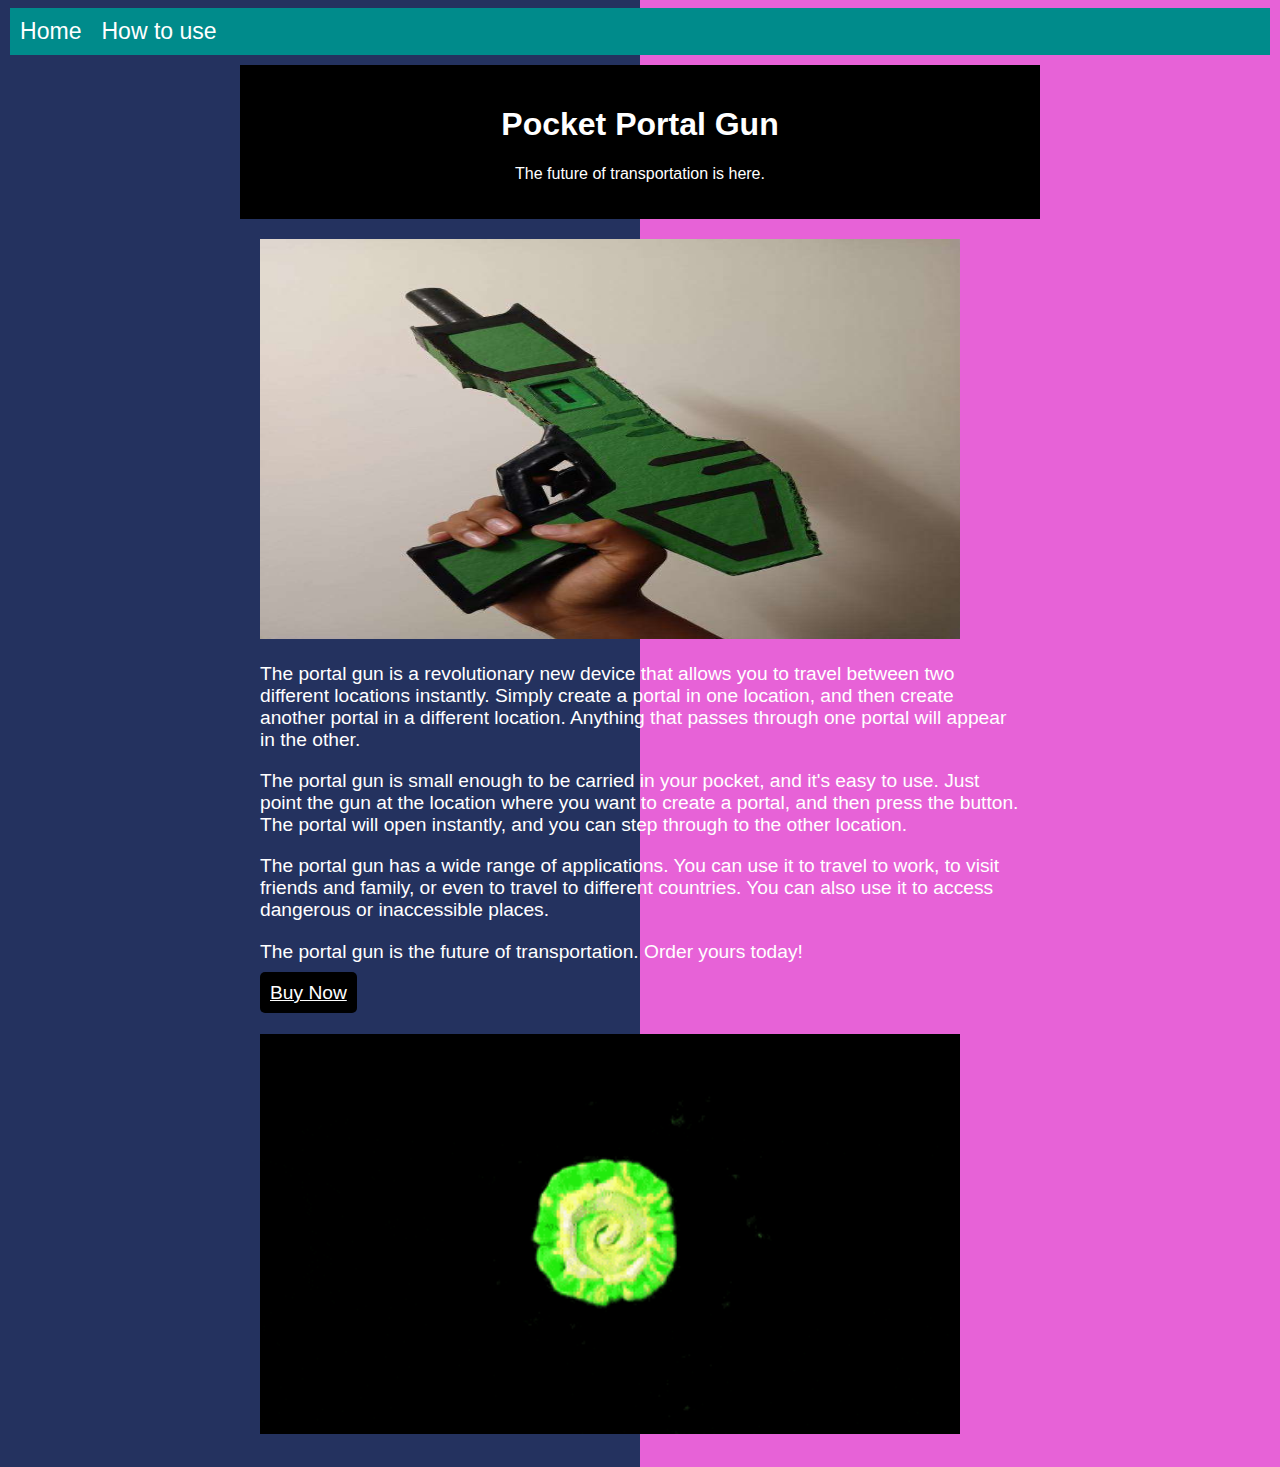
<file: index.html>
<!DOCTYPE html>
<html>
<head>
  <link rel="stylesheet" href="e1.css">
<title>Pocket Portal Gun</title>
</head>
<body>
  <div class="qqq"></div>
    <nav>
            <div class="navbar">
                <a class="home-1" href="index.html">Home</a></li>
                <a class="use-3" href="howto1.html">How to use</a></li>
            </div>
    </nav>
<div class="container">
  <div class="header">
    <h1>Pocket Portal Gun</h1>
    <p>The future of transportation is here.</p>
  </div>
  <div class="content">
    <img class="img-1" src="IMG_20230724_075041_157.jpg" alt="Pocket Portal Gun">
    <p>The  portal gun is a revolutionary new device that allows you to travel between two different locations instantly. Simply create a portal in one location, and then create another portal in a different location. Anything that passes through one portal will appear in the other.</p>
    <p>The  portal gun is small enough to be carried in your pocket, and it's easy to use. Just point the gun at the location where you want to create a portal, and then press the button. The portal will open instantly, and you can step through to the other location.</p>
    <p>The portal gun has a wide range of applications. You can use it to travel to work, to visit friends and family, or even to travel to different countries. You can also use it to access dangerous or inaccessible places.</p>
    <p>The  portal gun is the future of transportation. Order yours today!</p>
    <a href="#" class="button">Buy Now</a>
    <img class="img-10" src="AmusedCreativeHornet-max-1mb.gif" alt="Pocket Portal Gun">
  </div>
</div>
</body>
</html>
</file>
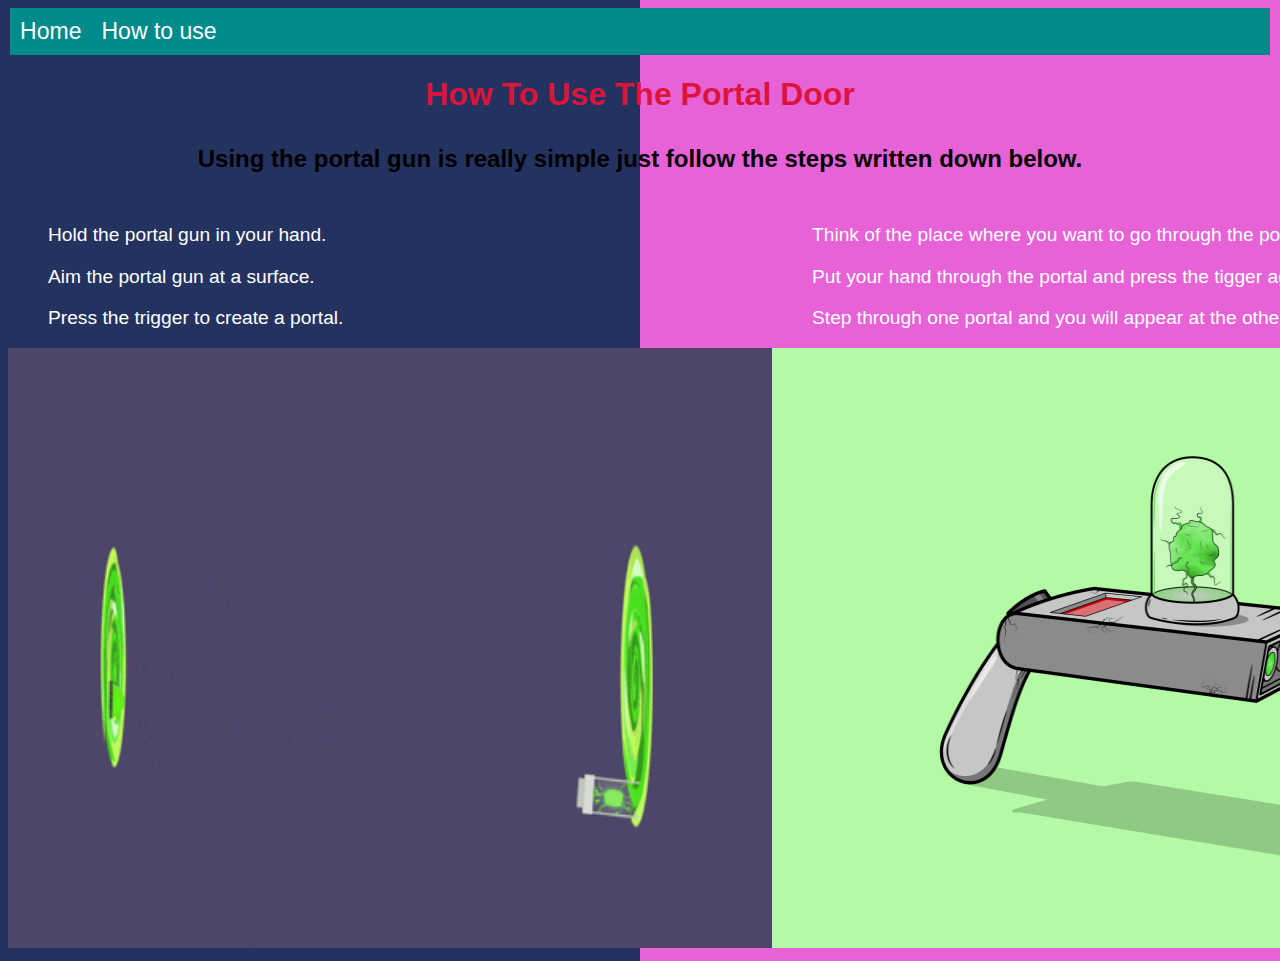
<file: howto1.html>
<!DOCTYPE html>
<html>

<head>
    <link rel="stylesheet" href="howto1.css">
    <title>Pocket Portal Gun</title>
</head>

<body>
    <div class="qqq"></div>
    <nav>
            <div class="navbar">
                <a class="home-1" href="index.html">Home</a></li>
                <a class="use-3" href="howto1.html">How to use</a></li>
            </div>
    </nav>
    <div class="">
        <div class="hpw">
            <h1>
                How To Use The Portal Door
            </h1>
        </div>
        <h4 class="head">
            Using the portal gun is really simple just follow the steps written down below.
        </h4>
        <div class="use-wrapper">
            <div class="uses">
                <ol> Hold the portal gun in your hand.</ol>
                <ol>Aim the portal gun at a surface.</ol>
                <ol>Press the trigger to create a portal.</ol>
    <img class="img-1" src="portalgungif.gif" alt="Pocket Portal Gun">

            </div>
            <div class="uses">
                <ol>Think of the place where you want to go through the portal.</ol>
                <ol>Put your hand through the portal and press the tigger again</ol>
                <ol>Step through one portal and you will appear at the other portal.</ol>
                <img class="img-1" src="drbl_pop_r_m_portal-gun.png" alt="pocket portal gun">
            </div>
        </div>
    </div>
</body>

</html>
</file>
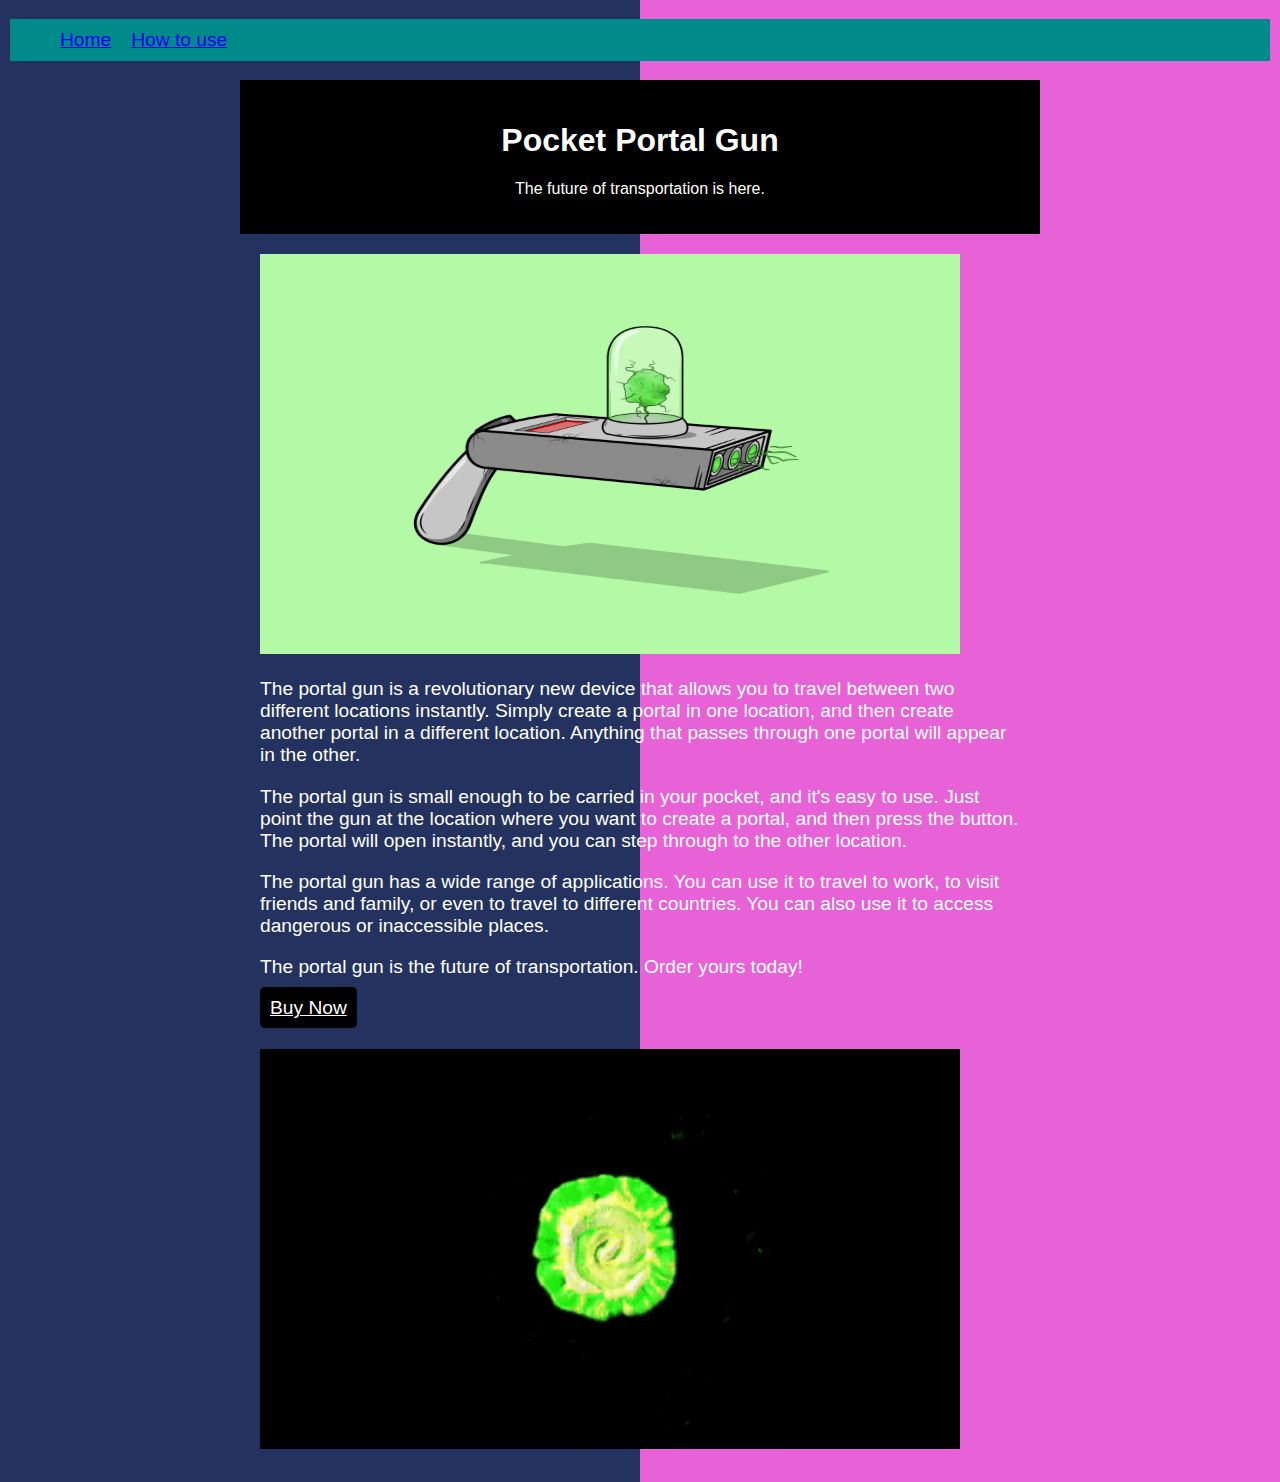
<file: portal gun.html>
<!DOCTYPE html>
<html>
<head>
  <link rel="stylesheet" href="e1.css">
<title>Pocket Portal Gun</title>
</head>
<body>
  <div class="qqq"></div>
  <nav>
    <ul>
      <div class="navbar" >
        <a href="portal gun.html">Home</a></li>
      <a href="howto1.html">How to use</a></li>
      </div>
    </ul>
  </nav>
<div class="container">
  <div class="header">
    <h1>Pocket Portal Gun</h1>
    <p>The future of transportation is here.</p>
  </div>
  <div class="content">
    <img class="img-1" src="drbl_pop_r_m_portal-gun.png" alt="Pocket Portal Gun">
    <p>The  portal gun is a revolutionary new device that allows you to travel between two different locations instantly. Simply create a portal in one location, and then create another portal in a different location. Anything that passes through one portal will appear in the other.</p>
    <p>The  portal gun is small enough to be carried in your pocket, and it's easy to use. Just point the gun at the location where you want to create a portal, and then press the button. The portal will open instantly, and you can step through to the other location.</p>
    <p>The portal gun has a wide range of applications. You can use it to travel to work, to visit friends and family, or even to travel to different countries. You can also use it to access dangerous or inaccessible places.</p>
    <p>The  portal gun is the future of transportation. Order yours today!</p>
    <a href="#" class="button">Buy Now</a>
    <img class="img-10" src="AmusedCreativeHornet-max-1mb.gif" alt="Pocket Portal Gun">
  </div>
</div>
</body>
</html>
</file>
<file: e1.css>
nav {
  margin: 2px;
  font-size: larger;
  text-align: center;
  background-color: darkcyan;
  color: chocolate;
}
.navbar{
  color: greenyellow;
}

body {
    background: linear-gradient(
      to right,
      #24325FFF 0%,
      #24325FFF 50%,
      #E762D7FF 50%,
      #E762D7FF 100%
    );
    font-family: sans-serif;

  }
  .para-1{
    font-size: x-large;
    color: brown;
  }
  
  .container {
    margin: 0 auto;
    width: 800px;
  }
  
  .header {
    margin-top: 10px;
    background-color: #000;
    color: #fff;
    padding: 20px;
    text-align: center;
  }
  
  .content {
    padding: 20px;
    font-family:Verdana, Geneva, Tahoma, sans-serif;
    font-size: larger;
    color: #fff;
  }
  
  .image {
    width: 400px;
    margin: 0 auto;
  }
  
  .button {
    background-color: #000;
    color: #fff;
    padding: 10px;
    border-radius: 5px;
    cursor: pointer;
  }
  .uses{
    font-size: x-large;
  }
  .img-1{
      height: 400px;
      width: 700px;
      position: relative;
  }
  .home-1{
  color: blue;
  }
  .img-10{
    height: 400px;
      width: 700px;
      position: relative;
      margin-top: 30px;
  }
  .home-1{
    text-align: justify;
    color: white !important;
    
    font-size:larger ;
  }
.use-3{
    text-decoration: none;
    font-size: larger;
    color: white !important;

}
.navbar{
  display: flex;
  gap: 20px;
  padding: 10px;
  color: white !important;
}
.home-1{
  text-decoration: none;
}
</file>
<file: howto1.css>
nav {
    margin: 2px;
    font-size: larger;
    background-color: darkcyan;
    color: chocolate;
  }
  .navbar{
    color: greenyellow;
  }

  .navbar{
    display: flex;
    gap: 20px;
    padding: 10px;
    color: white !important;
  }
  .hpw{
    text-align: center;
    color:crimson;
  }
  .uses{
    font-size: larger;
  }
  .uses-2{
    margin-top: 0%;
    text-align: right;
  }
  .head{
    font-size: x-large;
    text-align: center;
  }

  .home-1{
    text-decoration: none;
  }
.img-1{
    height: 600px;
    width: 764px;
}
.use-wrapper{
  display: flex;
  justify-content: space-between;
  font-family: Verdana, Geneva, Tahoma, sans-serif;
  color: #fff;
  }
body{
  background: linear-gradient(
    to right,
    #24325FFF 0%,
    #24325FFF 50%,
    #E762D7FF 50%,
    #E762D7FF 100%
  );
    font-family: sans-serif;

  }
  .home-1{
    text-align: justify;
    color: white !important;
    
    font-size:larger ;
  }
.use-3{
    text-decoration: none;
    font-size: larger;
    color: white !important;

}
</file>
